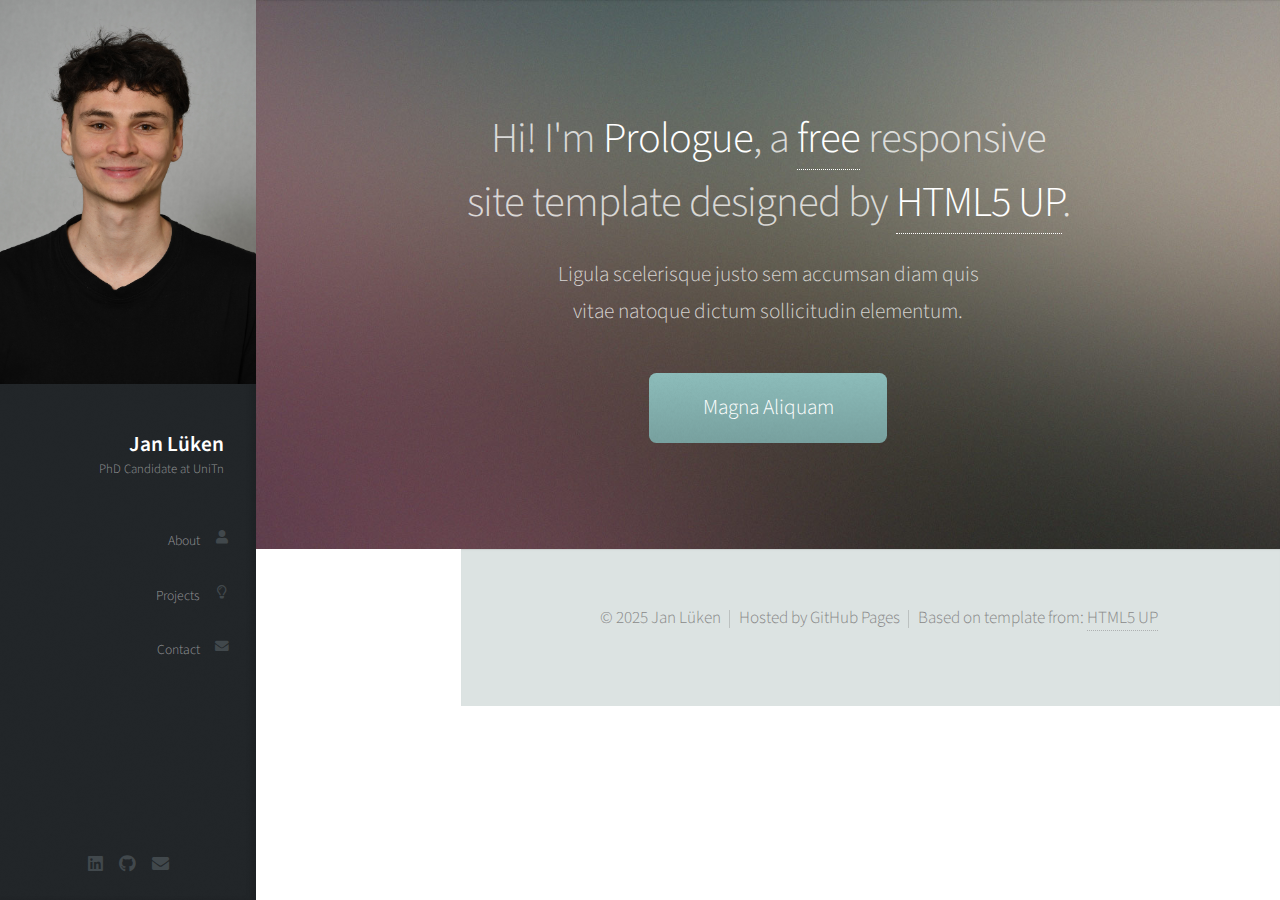
<file: index.html>
<!DOCTYPE HTML>
<!--
	Prologue by HTML5 UP
	html5up.net | @ajlkn
	Free for personal and commercial use under the CCA 3.0 license (html5up.net/license)
-->
<html>
	<head>
		<title>Jan Lüken</title>
		<meta charset="utf-8" />
		<meta name="viewport" content="width=device-width, initial-scale=1, user-scalable=no" />
		<link rel="stylesheet" href="assets/css/main.css" />
	</head>
	<body class="is-preload">

		<!-- Header -->
			<div id="header">

				<div class="top">

					<!-- Picture -->
						<div id="profilepic">
							<span class="image custom"><img src="images/mugshot.jpg" alt="" /></span>
						</div> 

						<div id="logo">			
							<header>
								<h1 id="title">Jan Lüken</h1>
								<p>PhD Candidate at UniTn</p>
							</header>
						</div> 


					<!-- Nav -->
						<nav id="nav">
							<ul>
								<li><a href="./index.html" id="top-link"><span class="icon solid fa-user">About</span></a></li>
								<li><a href="./projects.html" id="top-link"><span class="icon fa-solid fa-lightbulb">Projects</span></a></li>
								<li><a href="#contact" id="contact-link"><span class="icon solid fa-envelope">Contact</span></a></li>
							</ul>
						</nav>

				</div>

				<div class="bottom">

					<!-- Social Icons -->
						<ul class="icons">
							<li><a href="#" class="icon brands fa-linkedin"><span class="label">Linkedin</span></a></li>
							<li><a href="#" class="icon brands fa-github"><span class="label">Github</span></a></li>
							<!-- <li><a href="#" class="icon brands fa-dribbble"><span class="label">Dribbble</span></a></li> -->
							<li><a href="#" class="icon solid fa-envelope"><span class="label">Email</span></a></li>
						</ul>

				</div>

			</div>

		<!-- Main -->
			<div id="main">

				<!-- Intro -->
					<section id="top" class="one dark cover">
						<div class="container">
							<header>
								<h2 class="alt">Hi! I'm <strong>Prologue</strong>, a <a href="http://html5up.net/license">free</a> responsive<br />
								site template designed by <a href="http://html5up.net">HTML5 UP</a>.</h2>
								<p>Ligula scelerisque justo sem accumsan diam quis<br />
								vitae natoque dictum sollicitudin elementum.</p>
							</header>

							<footer>
								<a href="#portfolio" class="button scrolly">Magna Aliquam</a>
							</footer>

						</div>
					</section>

				<!-- Portfolio -->
					<!-- <section id="portfolio" class="two">
						<div class="container">

							<header>
								<h2>Portfolio</h2>
							</header>

							<p>Vitae natoque dictum etiam semper magnis enim feugiat convallis convallis
							egestas rhoncus ridiculus in quis risus amet curabitur tempor orci penatibus.
							Tellus erat mauris ipsum fermentum etiam vivamus eget. Nunc nibh morbi quis
							fusce hendrerit lacus ridiculus.</p>

							<div class="row">
								<div class="col-4 col-12-mobile">
									<article class="item">
										<a href="#" class="image fit"><img src="images/pic02.jpg" alt="" /></a>
										<header>
											<h3>Ipsum Feugiat</h3>
										</header>
									</article>
									<article class="item">
										<a href="#" class="image fit"><img src="images/pic03.jpg" alt="" /></a>
										<header>
											<h3>Rhoncus Semper</h3>
										</header>
									</article>
								</div>
								<div class="col-4 col-12-mobile">
									<article class="item">
										<a href="#" class="image fit"><img src="images/pic04.jpg" alt="" /></a>
										<header>
											<h3>Magna Nullam</h3>
										</header>
									</article>
									<article class="item">
										<a href="#" class="image fit"><img src="images/pic05.jpg" alt="" /></a>
										<header>
											<h3>Natoque Vitae</h3>
										</header>
									</article>
								</div>
								<div class="col-4 col-12-mobile">
									<article class="item">
										<a href="#" class="image fit"><img src="images/pic06.jpg" alt="" /></a>
										<header>
											<h3>Dolor Penatibus</h3>
										</header>
									</article>
									<article class="item">
										<a href="#" class="image fit"><img src="images/pic07.jpg" alt="" /></a>
										<header>
											<h3>Orci Convallis</h3>
										</header>
									</article>
								</div>
							</div>

						</div>
					</section> -->

				<!-- About Me -->
					<!-- <section id="about" class="three">
						<div class="container">

							<header>
								<h2>About Me</h2>
							</header>

							<a href="#" class="image featured"><img src="images/pic08.jpg" alt="" /></a>

							<p>Tincidunt eu elit diam magnis pretium accumsan etiam id urna. Ridiculus
							ultricies curae quis et rhoncus velit. Lobortis elementum aliquet nec vitae
							laoreet eget cubilia quam non etiam odio tincidunt montes. Elementum sem
							parturient nulla quam placerat viverra mauris non cum elit tempus ullamcorper
							dolor. Libero rutrum ut lacinia donec curae mus vel quisque sociis nec
							ornare iaculis.</p>

						</div>
					</section> -->

				<!-- Contact -->
					<!-- <section id="contact" class="four">
						<div class="container">

							<header>
								<h2>Contact</h2>
							</header>

							<p>Elementum sem parturient nulla quam placerat viverra
							mauris non cum elit tempus ullamcorper dolor. Libero rutrum ut lacinia
							donec curae mus. Eleifend id porttitor ac ultricies lobortis sem nunc
							orci ridiculus faucibus a consectetur. Porttitor curae mauris urna mi dolor.</p>

							<form method="post" action="#">
								<div class="row">
									<div class="col-6 col-12-mobile"><input type="text" name="name" placeholder="Name" /></div>
									<div class="col-6 col-12-mobile"><input type="text" name="email" placeholder="Email" /></div>
									<div class="col-12">
										<textarea name="message" placeholder="Message"></textarea>
									</div>
									<div class="col-12">
										<input type="submit" value="Send Message" />
									</div>
								</div>
							</form>

						</div>
					</section>

			</div>  -->

		<!-- Footer -->
			<div id="footer">

				<!-- Copyright -->
					<ul class="copyright">
						<li>&copy; 2025 Jan Lüken</li><li>Hosted by GitHub Pages</li><li>Based on template from: <a href="http://html5up.net">HTML5 UP</a></li>
					</ul>

			</div>

		<!-- Scripts -->
			<script src="assets/js/jquery.min.js"></script>
			<script src="assets/js/jquery.scrolly.min.js"></script>
			<script src="assets/js/jquery.scrollex.min.js"></script>
			<script src="assets/js/browser.min.js"></script>
			<script src="assets/js/breakpoints.min.js"></script>
			<script src="assets/js/util.js"></script>
			<script src="assets/js/main.js"></script>

	</body>
</html>
</file>
<file: assets/css/main.css>
@import url("fontawesome-all.min.css");
@import url("https://fonts.googleapis.com/css?family=Source+Sans+Pro:300,300italic,400,600");

/*
	Prologue by HTML5 UP
	html5up.net | @ajlkn
	Free for personal and commercial use under the CCA 3.0 license (html5up.net/license)
*/

html, body, div, span, applet, object,
iframe, h1, h2, h3, h4, h5, h6, p, blockquote,
pre, a, abbr, acronym, address, big, cite,
code, del, dfn, em, img, ins, kbd, q, s, samp,
small, strike, strong, sub, sup, tt, var, b,
u, i, center, dl, dt, dd, ol, ul, li, fieldset,
form, label, legend, table, caption, tbody,
tfoot, thead, tr, th, td, article, aside,
canvas, details, embed, figure, figcaption,
footer, header, hgroup, menu, nav, output, ruby,
section, summary, time, mark, audio, video {
	margin: 0;
	padding: 0;
	border: 0;
	font-size: 100%;
	font: inherit;
	vertical-align: baseline;}

article, aside, details, figcaption, figure,
footer, header, hgroup, menu, nav, section {
	display: block;}

body {
	line-height: 1;
}

ol, ul {
	list-style: none;
}

blockquote, q {
	quotes: none;
}

	blockquote:before, blockquote:after, q:before, q:after {
		content: '';
		content: none;
	}

table {
	border-collapse: collapse;
	border-spacing: 0;
}

body {
	-webkit-text-size-adjust: none;
}

mark {
	background-color: transparent;
	color: inherit;
}

input::-moz-focus-inner {
	border: 0;
	padding: 0;
}

input, select, textarea {
	-moz-appearance: none;
	-webkit-appearance: none;
	-ms-appearance: none;
	appearance: none;
}

/* Basic */

	html {
		box-sizing: border-box;
	}

	*, *:before, *:after {
		box-sizing: inherit;
	}

	body {
		background: #fff;
		font-family: 'Source Sans Pro', sans-serif;
		font-size: 19pt;
		font-weight: 300;
		line-height: 1.75em;
		color: #888;
	}

		body.is-preload *, body.is-preload *:before, body.is-preload *:after {
			-moz-animation: none !important;
			-webkit-animation: none !important;
			-ms-animation: none !important;
			animation: none !important;
			-moz-transition: none !important;
			-webkit-transition: none !important;
			-ms-transition: none !important;
			transition: none !important;
		}

	input, textarea, select {
		font-family: 'Source Sans Pro', sans-serif;
		font-size: 19pt;
		font-weight: 300;
		line-height: 1.75em;
		color: #888;
	}

	h1, h2, h3, h4, h5, h6 {
		font-weight: 300;
		color: #666;
		line-height: 1.5em;
	}

	h1 a, h2 a, h3 a, h4 a, h5 a, h6 a {
		color: inherit;
		text-decoration: none;
	}

		h1 a strong, h2 a strong, h3 a strong, h4 a strong, h5 a strong, h6 a strong {
			color: #333;
		}

	h2 {
		font-size: 2em;
		letter-spacing: -1px;
	}

		h2.alt {
			color: #888;
		}

			h2.alt strong {
				color: #666;
			}

	h3 {
		font-size: 1.5em;
	}

	header {
		margin: 0 0 2em 0;
	}

		header > p {
			margin: 1em 0 0 0;
		}

	footer {
		margin: 2em 0 0 0;
	}

	strong, b {
		font-weight: 300;
		color: #666;
	}

	em, i {
		font-style: italic;
	}

	a {
		text-decoration: none;
		color: inherit;
		border-bottom: dotted 1px rgba(128, 128, 128, 0.5);
		-moz-transition: color 0.35s ease-in-out, border-bottom-color 0.35s ease-in-out;
		-webkit-transition: color 0.35s ease-in-out, border-bottom-color 0.35s ease-in-out;
		-ms-transition: color 0.35s ease-in-out, border-bottom-color 0.35s ease-in-out;
		transition: color 0.35s ease-in-out, border-bottom-color 0.35s ease-in-out;
		outline: 0;
	}

		a:hover {
			color: #E27689;
			border-bottom-color: rgba(255, 255, 255, 0);
		}

	sub {
		position: relative;
		top: 0.5em;
		font-size: 0.8em;
	}

	sup {
		position: relative;
		top: -0.5em;
		font-size: 0.8em;
	}

	hr {
		border: 0;
		border-top: solid 1px #ddd;
	}

	blockquote {
		border-left: solid 0.5em #ddd;
		padding: 1em 0 1em 2em;
		font-style: italic;
	}

	p, ul, ol, dl, table {
		margin-bottom: 2em;
	}

	br.clear {
		clear: both;
	}

/* Container */

	.container {
		margin: 0 auto;
		max-width: 100%;
		width: 1400px;
	}

		@media screen and (min-width: 961px) and (max-width: 1880px) {

			.container {
				width: 1200px;
			}

		}

		@media screen and (min-width: 961px) and (max-width: 1620px) {

			.container {
				width: 960px;
			}

		}

		@media screen and (min-width: 961px) and (max-width: 1320px) {

			.container {
				width: 100%;
			}

		}

		@media screen and (max-width: 960px) {

			.container {
				width: 100%;
			}

		}

		@media screen and (max-width: 736px) {

			.container {
				width: 100%;
			}

		}

/* Row */

	.row {
		display: flex;
		flex-wrap: wrap;
		box-sizing: border-box;
		align-items: stretch;
	}

		.row > * {
			box-sizing: border-box;
		}

		.row.gtr-uniform > * > :last-child {
			margin-bottom: 0;
		}

		.row.aln-left {
			justify-content: flex-start;
		}

		.row.aln-center {
			justify-content: center;
		}

		.row.aln-right {
			justify-content: flex-end;
		}

		.row.aln-top {
			align-items: flex-start;
		}

		.row.aln-middle {
			align-items: center;
		}

		.row.aln-bottom {
			align-items: flex-end;
		}

		.row > .imp {
			order: -1;
		}

		.row > .col-1 {
			width: 8.33333%;
		}

		.row > .off-1 {
			margin-left: 8.33333%;
		}

		.row > .col-2 {
			width: 16.66667%;
		}

		.row > .off-2 {
			margin-left: 16.66667%;
		}

		.row > .col-3 {
			width: 25%;
		}

		.row > .off-3 {
			margin-left: 25%;
		}

		.row > .col-4 {
			width: 33.33333%;
		}

		.row > .off-4 {
			margin-left: 33.33333%;
		}

		.row > .col-5 {
			width: 41.66667%;
		}

		.row > .off-5 {
			margin-left: 41.66667%;
		}

		.row > .col-6 {
			width: 50%;
		}

		.row > .off-6 {
			margin-left: 50%;
		}

		.row > .col-7 {
			width: 58.33333%;
		}

		.row > .off-7 {
			margin-left: 58.33333%;
		}

		.row > .col-8 {
			width: 66.66667%;
		}

		.row > .off-8 {
			margin-left: 66.66667%;
		}

		.row > .col-9 {
			width: 75%;
		}

		.row > .off-9 {
			margin-left: 75%;
		}

		.row > .col-10 {
			width: 83.33333%;
		}

		.row > .off-10 {
			margin-left: 83.33333%;
		}

		.row > .col-11 {
			width: 91.66667%;
		}

		.row > .off-11 {
			margin-left: 91.66667%;
		}

		.row > .col-12 {
			width: 100%;
		}

		.row > .off-12 {
			margin-left: 100%;
		}

		.row.gtr-0 {
			margin-top: 0px;
			margin-left: 0px;
		}

			.row.gtr-0 > * {
				padding: 0px 0 0 0px;
			}

			.row.gtr-0.gtr-uniform {
				margin-top: 0px;
			}

				.row.gtr-0.gtr-uniform > * {
					padding-top: 0px;
				}

		.row.gtr-25 {
			margin-top: -10px;
			margin-left: -10px;
		}

			.row.gtr-25 > * {
				padding: 10px 0 0 10px;
			}

			.row.gtr-25.gtr-uniform {
				margin-top: -10px;
			}

				.row.gtr-25.gtr-uniform > * {
					padding-top: 10px;
				}

		.row.gtr-50 {
			margin-top: -20px;
			margin-left: -20px;
		}

			.row.gtr-50 > * {
				padding: 20px 0 0 20px;
			}

			.row.gtr-50.gtr-uniform {
				margin-top: -20px;
			}

				.row.gtr-50.gtr-uniform > * {
					padding-top: 20px;
				}

		.row {
			margin-top: -40px;
			margin-left: -40px;
		}

			.row > * {
				padding: 40px 0 0 40px;
			}

			.row.gtr-uniform {
				margin-top: -40px;
			}

				.row.gtr-uniform > * {
					padding-top: 40px;
				}

		.row.gtr-150 {
			margin-top: -60px;
			margin-left: -60px;
		}

			.row.gtr-150 > * {
				padding: 60px 0 0 60px;
			}

			.row.gtr-150.gtr-uniform {
				margin-top: -60px;
			}

				.row.gtr-150.gtr-uniform > * {
					padding-top: 60px;
				}

		.row.gtr-200 {
			margin-top: -80px;
			margin-left: -80px;
		}

			.row.gtr-200 > * {
				padding: 80px 0 0 80px;
			}

			.row.gtr-200.gtr-uniform {
				margin-top: -80px;
			}

				.row.gtr-200.gtr-uniform > * {
					padding-top: 80px;
				}

		@media screen and (min-width: 961px) and (max-width: 1880px) {

			.row {
				display: flex;
				flex-wrap: wrap;
				box-sizing: border-box;
				align-items: stretch;
			}

				.row > * {
					box-sizing: border-box;
				}

				.row.gtr-uniform > * > :last-child {
					margin-bottom: 0;
				}

				.row.aln-left {
					justify-content: flex-start;
				}

				.row.aln-center {
					justify-content: center;
				}

				.row.aln-right {
					justify-content: flex-end;
				}

				.row.aln-top {
					align-items: flex-start;
				}

				.row.aln-middle {
					align-items: center;
				}

				.row.aln-bottom {
					align-items: flex-end;
				}

				.row > .imp-wide {
					order: -1;
				}

				.row > .col-1-wide {
					width: 8.33333%;
				}

				.row > .off-1-wide {
					margin-left: 8.33333%;
				}

				.row > .col-2-wide {
					width: 16.66667%;
				}

				.row > .off-2-wide {
					margin-left: 16.66667%;
				}

				.row > .col-3-wide {
					width: 25%;
				}

				.row > .off-3-wide {
					margin-left: 25%;
				}

				.row > .col-4-wide {
					width: 33.33333%;
				}

				.row > .off-4-wide {
					margin-left: 33.33333%;
				}

				.row > .col-5-wide {
					width: 41.66667%;
				}

				.row > .off-5-wide {
					margin-left: 41.66667%;
				}

				.row > .col-6-wide {
					width: 50%;
				}

				.row > .off-6-wide {
					margin-left: 50%;
				}

				.row > .col-7-wide {
					width: 58.33333%;
				}

				.row > .off-7-wide {
					margin-left: 58.33333%;
				}

				.row > .col-8-wide {
					width: 66.66667%;
				}

				.row > .off-8-wide {
					margin-left: 66.66667%;
				}

				.row > .col-9-wide {
					width: 75%;
				}

				.row > .off-9-wide {
					margin-left: 75%;
				}

				.row > .col-10-wide {
					width: 83.33333%;
				}

				.row > .off-10-wide {
					margin-left: 83.33333%;
				}

				.row > .col-11-wide {
					width: 91.66667%;
				}

				.row > .off-11-wide {
					margin-left: 91.66667%;
				}

				.row > .col-12-wide {
					width: 100%;
				}

				.row > .off-12-wide {
					margin-left: 100%;
				}

				.row.gtr-0 {
					margin-top: 0px;
					margin-left: 0px;
				}

					.row.gtr-0 > * {
						padding: 0px 0 0 0px;
					}

					.row.gtr-0.gtr-uniform {
						margin-top: 0px;
					}

						.row.gtr-0.gtr-uniform > * {
							padding-top: 0px;
						}

				.row.gtr-25 {
					margin-top: -10px;
					margin-left: -10px;
				}

					.row.gtr-25 > * {
						padding: 10px 0 0 10px;
					}

					.row.gtr-25.gtr-uniform {
						margin-top: -10px;
					}

						.row.gtr-25.gtr-uniform > * {
							padding-top: 10px;
						}

				.row.gtr-50 {
					margin-top: -20px;
					margin-left: -20px;
				}

					.row.gtr-50 > * {
						padding: 20px 0 0 20px;
					}

					.row.gtr-50.gtr-uniform {
						margin-top: -20px;
					}

						.row.gtr-50.gtr-uniform > * {
							padding-top: 20px;
						}

				.row {
					margin-top: -40px;
					margin-left: -40px;
				}

					.row > * {
						padding: 40px 0 0 40px;
					}

					.row.gtr-uniform {
						margin-top: -40px;
					}

						.row.gtr-uniform > * {
							padding-top: 40px;
						}

				.row.gtr-150 {
					margin-top: -60px;
					margin-left: -60px;
				}

					.row.gtr-150 > * {
						padding: 60px 0 0 60px;
					}

					.row.gtr-150.gtr-uniform {
						margin-top: -60px;
					}

						.row.gtr-150.gtr-uniform > * {
							padding-top: 60px;
						}

				.row.gtr-200 {
					margin-top: -80px;
					margin-left: -80px;
				}

					.row.gtr-200 > * {
						padding: 80px 0 0 80px;
					}

					.row.gtr-200.gtr-uniform {
						margin-top: -80px;
					}

						.row.gtr-200.gtr-uniform > * {
							padding-top: 80px;
						}

		}

		@media screen and (min-width: 961px) and (max-width: 1620px) {

			.row {
				display: flex;
				flex-wrap: wrap;
				box-sizing: border-box;
				align-items: stretch;
			}

				.row > * {
					box-sizing: border-box;
				}

				.row.gtr-uniform > * > :last-child {
					margin-bottom: 0;
				}

				.row.aln-left {
					justify-content: flex-start;
				}

				.row.aln-center {
					justify-content: center;
				}

				.row.aln-right {
					justify-content: flex-end;
				}

				.row.aln-top {
					align-items: flex-start;
				}

				.row.aln-middle {
					align-items: center;
				}

				.row.aln-bottom {
					align-items: flex-end;
				}

				.row > .imp-normal {
					order: -1;
				}

				.row > .col-1-normal {
					width: 8.33333%;
				}

				.row > .off-1-normal {
					margin-left: 8.33333%;
				}

				.row > .col-2-normal {
					width: 16.66667%;
				}

				.row > .off-2-normal {
					margin-left: 16.66667%;
				}

				.row > .col-3-normal {
					width: 25%;
				}

				.row > .off-3-normal {
					margin-left: 25%;
				}

				.row > .col-4-normal {
					width: 33.33333%;
				}

				.row > .off-4-normal {
					margin-left: 33.33333%;
				}

				.row > .col-5-normal {
					width: 41.66667%;
				}

				.row > .off-5-normal {
					margin-left: 41.66667%;
				}

				.row > .col-6-normal {
					width: 50%;
				}

				.row > .off-6-normal {
					margin-left: 50%;
				}

				.row > .col-7-normal {
					width: 58.33333%;
				}

				.row > .off-7-normal {
					margin-left: 58.33333%;
				}

				.row > .col-8-normal {
					width: 66.66667%;
				}

				.row > .off-8-normal {
					margin-left: 66.66667%;
				}

				.row > .col-9-normal {
					width: 75%;
				}

				.row > .off-9-normal {
					margin-left: 75%;
				}

				.row > .col-10-normal {
					width: 83.33333%;
				}

				.row > .off-10-normal {
					margin-left: 83.33333%;
				}

				.row > .col-11-normal {
					width: 91.66667%;
				}

				.row > .off-11-normal {
					margin-left: 91.66667%;
				}

				.row > .col-12-normal {
					width: 100%;
				}

				.row > .off-12-normal {
					margin-left: 100%;
				}

				.row.gtr-0 {
					margin-top: 0px;
					margin-left: 0px;
				}

					.row.gtr-0 > * {
						padding: 0px 0 0 0px;
					}

					.row.gtr-0.gtr-uniform {
						margin-top: 0px;
					}

						.row.gtr-0.gtr-uniform > * {
							padding-top: 0px;
						}

				.row.gtr-25 {
					margin-top: -10px;
					margin-left: -10px;
				}

					.row.gtr-25 > * {
						padding: 10px 0 0 10px;
					}

					.row.gtr-25.gtr-uniform {
						margin-top: -10px;
					}

						.row.gtr-25.gtr-uniform > * {
							padding-top: 10px;
						}

				.row.gtr-50 {
					margin-top: -20px;
					margin-left: -20px;
				}

					.row.gtr-50 > * {
						padding: 20px 0 0 20px;
					}

					.row.gtr-50.gtr-uniform {
						margin-top: -20px;
					}

						.row.gtr-50.gtr-uniform > * {
							padding-top: 20px;
						}

				.row {
					margin-top: -40px;
					margin-left: -40px;
				}

					.row > * {
						padding: 40px 0 0 40px;
					}

					.row.gtr-uniform {
						margin-top: -40px;
					}

						.row.gtr-uniform > * {
							padding-top: 40px;
						}

				.row.gtr-150 {
					margin-top: -60px;
					margin-left: -60px;
				}

					.row.gtr-150 > * {
						padding: 60px 0 0 60px;
					}

					.row.gtr-150.gtr-uniform {
						margin-top: -60px;
					}

						.row.gtr-150.gtr-uniform > * {
							padding-top: 60px;
						}

				.row.gtr-200 {
					margin-top: -80px;
					margin-left: -80px;
				}

					.row.gtr-200 > * {
						padding: 80px 0 0 80px;
					}

					.row.gtr-200.gtr-uniform {
						margin-top: -80px;
					}

						.row.gtr-200.gtr-uniform > * {
							padding-top: 80px;
						}

		}

		@media screen and (min-width: 961px) and (max-width: 1320px) {

			.row {
				display: flex;
				flex-wrap: wrap;
				box-sizing: border-box;
				align-items: stretch;
			}

				.row > * {
					box-sizing: border-box;
				}

				.row.gtr-uniform > * > :last-child {
					margin-bottom: 0;
				}

				.row.aln-left {
					justify-content: flex-start;
				}

				.row.aln-center {
					justify-content: center;
				}

				.row.aln-right {
					justify-content: flex-end;
				}

				.row.aln-top {
					align-items: flex-start;
				}

				.row.aln-middle {
					align-items: center;
				}

				.row.aln-bottom {
					align-items: flex-end;
				}

				.row > .imp-narrow {
					order: -1;
				}

				.row > .col-1-narrow {
					width: 8.33333%;
				}

				.row > .off-1-narrow {
					margin-left: 8.33333%;
				}

				.row > .col-2-narrow {
					width: 16.66667%;
				}

				.row > .off-2-narrow {
					margin-left: 16.66667%;
				}

				.row > .col-3-narrow {
					width: 25%;
				}

				.row > .off-3-narrow {
					margin-left: 25%;
				}

				.row > .col-4-narrow {
					width: 33.33333%;
				}

				.row > .off-4-narrow {
					margin-left: 33.33333%;
				}

				.row > .col-5-narrow {
					width: 41.66667%;
				}

				.row > .off-5-narrow {
					margin-left: 41.66667%;
				}

				.row > .col-6-narrow {
					width: 50%;
				}

				.row > .off-6-narrow {
					margin-left: 50%;
				}

				.row > .col-7-narrow {
					width: 58.33333%;
				}

				.row > .off-7-narrow {
					margin-left: 58.33333%;
				}

				.row > .col-8-narrow {
					width: 66.66667%;
				}

				.row > .off-8-narrow {
					margin-left: 66.66667%;
				}

				.row > .col-9-narrow {
					width: 75%;
				}

				.row > .off-9-narrow {
					margin-left: 75%;
				}

				.row > .col-10-narrow {
					width: 83.33333%;
				}

				.row > .off-10-narrow {
					margin-left: 83.33333%;
				}

				.row > .col-11-narrow {
					width: 91.66667%;
				}

				.row > .off-11-narrow {
					margin-left: 91.66667%;
				}

				.row > .col-12-narrow {
					width: 100%;
				}

				.row > .off-12-narrow {
					margin-left: 100%;
				}

				.row.gtr-0 {
					margin-top: 0px;
					margin-left: 0px;
				}

					.row.gtr-0 > * {
						padding: 0px 0 0 0px;
					}

					.row.gtr-0.gtr-uniform {
						margin-top: 0px;
					}

						.row.gtr-0.gtr-uniform > * {
							padding-top: 0px;
						}

				.row.gtr-25 {
					margin-top: -5px;
					margin-left: -5px;
				}

					.row.gtr-25 > * {
						padding: 5px 0 0 5px;
					}

					.row.gtr-25.gtr-uniform {
						margin-top: -5px;
					}

						.row.gtr-25.gtr-uniform > * {
							padding-top: 5px;
						}

				.row.gtr-50 {
					margin-top: -10px;
					margin-left: -10px;
				}

					.row.gtr-50 > * {
						padding: 10px 0 0 10px;
					}

					.row.gtr-50.gtr-uniform {
						margin-top: -10px;
					}

						.row.gtr-50.gtr-uniform > * {
							padding-top: 10px;
						}

				.row {
					margin-top: -20px;
					margin-left: -20px;
				}

					.row > * {
						padding: 20px 0 0 20px;
					}

					.row.gtr-uniform {
						margin-top: -20px;
					}

						.row.gtr-uniform > * {
							padding-top: 20px;
						}

				.row.gtr-150 {
					margin-top: -30px;
					margin-left: -30px;
				}

					.row.gtr-150 > * {
						padding: 30px 0 0 30px;
					}

					.row.gtr-150.gtr-uniform {
						margin-top: -30px;
					}

						.row.gtr-150.gtr-uniform > * {
							padding-top: 30px;
						}

				.row.gtr-200 {
					margin-top: -40px;
					margin-left: -40px;
				}

					.row.gtr-200 > * {
						padding: 40px 0 0 40px;
					}

					.row.gtr-200.gtr-uniform {
						margin-top: -40px;
					}

						.row.gtr-200.gtr-uniform > * {
							padding-top: 40px;
						}

		}

		@media screen and (max-width: 960px) {

			.row {
				display: flex;
				flex-wrap: wrap;
				box-sizing: border-box;
				align-items: stretch;
			}

				.row > * {
					box-sizing: border-box;
				}

				.row.gtr-uniform > * > :last-child {
					margin-bottom: 0;
				}

				.row.aln-left {
					justify-content: flex-start;
				}

				.row.aln-center {
					justify-content: center;
				}

				.row.aln-right {
					justify-content: flex-end;
				}

				.row.aln-top {
					align-items: flex-start;
				}

				.row.aln-middle {
					align-items: center;
				}

				.row.aln-bottom {
					align-items: flex-end;
				}

				.row > .imp-narrower {
					order: -1;
				}

				.row > .col-1-narrower {
					width: 8.33333%;
				}

				.row > .off-1-narrower {
					margin-left: 8.33333%;
				}

				.row > .col-2-narrower {
					width: 16.66667%;
				}

				.row > .off-2-narrower {
					margin-left: 16.66667%;
				}

				.row > .col-3-narrower {
					width: 25%;
				}

				.row > .off-3-narrower {
					margin-left: 25%;
				}

				.row > .col-4-narrower {
					width: 33.33333%;
				}

				.row > .off-4-narrower {
					margin-left: 33.33333%;
				}

				.row > .col-5-narrower {
					width: 41.66667%;
				}

				.row > .off-5-narrower {
					margin-left: 41.66667%;
				}

				.row > .col-6-narrower {
					width: 50%;
				}

				.row > .off-6-narrower {
					margin-left: 50%;
				}

				.row > .col-7-narrower {
					width: 58.33333%;
				}

				.row > .off-7-narrower {
					margin-left: 58.33333%;
				}

				.row > .col-8-narrower {
					width: 66.66667%;
				}

				.row > .off-8-narrower {
					margin-left: 66.66667%;
				}

				.row > .col-9-narrower {
					width: 75%;
				}

				.row > .off-9-narrower {
					margin-left: 75%;
				}

				.row > .col-10-narrower {
					width: 83.33333%;
				}

				.row > .off-10-narrower {
					margin-left: 83.33333%;
				}

				.row > .col-11-narrower {
					width: 91.66667%;
				}

				.row > .off-11-narrower {
					margin-left: 91.66667%;
				}

				.row > .col-12-narrower {
					width: 100%;
				}

				.row > .off-12-narrower {
					margin-left: 100%;
				}

				.row.gtr-0 {
					margin-top: 0px;
					margin-left: 0px;
				}

					.row.gtr-0 > * {
						padding: 0px 0 0 0px;
					}

					.row.gtr-0.gtr-uniform {
						margin-top: 0px;
					}

						.row.gtr-0.gtr-uniform > * {
							padding-top: 0px;
						}

				.row.gtr-25 {
					margin-top: -5px;
					margin-left: -5px;
				}

					.row.gtr-25 > * {
						padding: 5px 0 0 5px;
					}

					.row.gtr-25.gtr-uniform {
						margin-top: -5px;
					}

						.row.gtr-25.gtr-uniform > * {
							padding-top: 5px;
						}

				.row.gtr-50 {
					margin-top: -10px;
					margin-left: -10px;
				}

					.row.gtr-50 > * {
						padding: 10px 0 0 10px;
					}

					.row.gtr-50.gtr-uniform {
						margin-top: -10px;
					}

						.row.gtr-50.gtr-uniform > * {
							padding-top: 10px;
						}

				.row {
					margin-top: -20px;
					margin-left: -20px;
				}

					.row > * {
						padding: 20px 0 0 20px;
					}

					.row.gtr-uniform {
						margin-top: -20px;
					}

						.row.gtr-uniform > * {
							padding-top: 20px;
						}

				.row.gtr-150 {
					margin-top: -30px;
					margin-left: -30px;
				}

					.row.gtr-150 > * {
						padding: 30px 0 0 30px;
					}

					.row.gtr-150.gtr-uniform {
						margin-top: -30px;
					}

						.row.gtr-150.gtr-uniform > * {
							padding-top: 30px;
						}

				.row.gtr-200 {
					margin-top: -40px;
					margin-left: -40px;
				}

					.row.gtr-200 > * {
						padding: 40px 0 0 40px;
					}

					.row.gtr-200.gtr-uniform {
						margin-top: -40px;
					}

						.row.gtr-200.gtr-uniform > * {
							padding-top: 40px;
						}

		}

		@media screen and (max-width: 736px) {

			.row {
				display: flex;
				flex-wrap: wrap;
				box-sizing: border-box;
				align-items: stretch;
			}

				.row > * {
					box-sizing: border-box;
				}

				.row.gtr-uniform > * > :last-child {
					margin-bottom: 0;
				}

				.row.aln-left {
					justify-content: flex-start;
				}

				.row.aln-center {
					justify-content: center;
				}

				.row.aln-right {
					justify-content: flex-end;
				}

				.row.aln-top {
					align-items: flex-start;
				}

				.row.aln-middle {
					align-items: center;
				}

				.row.aln-bottom {
					align-items: flex-end;
				}

				.row > .imp-mobile {
					order: -1;
				}

				.row > .col-1-mobile {
					width: 8.33333%;
				}

				.row > .off-1-mobile {
					margin-left: 8.33333%;
				}

				.row > .col-2-mobile {
					width: 16.66667%;
				}

				.row > .off-2-mobile {
					margin-left: 16.66667%;
				}

				.row > .col-3-mobile {
					width: 25%;
				}

				.row > .off-3-mobile {
					margin-left: 25%;
				}

				.row > .col-4-mobile {
					width: 33.33333%;
				}

				.row > .off-4-mobile {
					margin-left: 33.33333%;
				}

				.row > .col-5-mobile {
					width: 41.66667%;
				}

				.row > .off-5-mobile {
					margin-left: 41.66667%;
				}

				.row > .col-6-mobile {
					width: 50%;
				}

				.row > .off-6-mobile {
					margin-left: 50%;
				}

				.row > .col-7-mobile {
					width: 58.33333%;
				}

				.row > .off-7-mobile {
					margin-left: 58.33333%;
				}

				.row > .col-8-mobile {
					width: 66.66667%;
				}

				.row > .off-8-mobile {
					margin-left: 66.66667%;
				}

				.row > .col-9-mobile {
					width: 75%;
				}

				.row > .off-9-mobile {
					margin-left: 75%;
				}

				.row > .col-10-mobile {
					width: 83.33333%;
				}

				.row > .off-10-mobile {
					margin-left: 83.33333%;
				}

				.row > .col-11-mobile {
					width: 91.66667%;
				}

				.row > .off-11-mobile {
					margin-left: 91.66667%;
				}

				.row > .col-12-mobile {
					width: 100%;
				}

				.row > .off-12-mobile {
					margin-left: 100%;
				}

				.row.gtr-0 {
					margin-top: 0px;
					margin-left: 0px;
				}

					.row.gtr-0 > * {
						padding: 0px 0 0 0px;
					}

					.row.gtr-0.gtr-uniform {
						margin-top: 0px;
					}

						.row.gtr-0.gtr-uniform > * {
							padding-top: 0px;
						}

				.row.gtr-25 {
					margin-top: -5px;
					margin-left: -5px;
				}

					.row.gtr-25 > * {
						padding: 5px 0 0 5px;
					}

					.row.gtr-25.gtr-uniform {
						margin-top: -5px;
					}

						.row.gtr-25.gtr-uniform > * {
							padding-top: 5px;
						}

				.row.gtr-50 {
					margin-top: -10px;
					margin-left: -10px;
				}

					.row.gtr-50 > * {
						padding: 10px 0 0 10px;
					}

					.row.gtr-50.gtr-uniform {
						margin-top: -10px;
					}

						.row.gtr-50.gtr-uniform > * {
							padding-top: 10px;
						}

				.row {
					margin-top: -20px;
					margin-left: -20px;
				}

					.row > * {
						padding: 20px 0 0 20px;
					}

					.row.gtr-uniform {
						margin-top: -20px;
					}

						.row.gtr-uniform > * {
							padding-top: 20px;
						}

				.row.gtr-150 {
					margin-top: -30px;
					margin-left: -30px;
				}

					.row.gtr-150 > * {
						padding: 30px 0 0 30px;
					}

					.row.gtr-150.gtr-uniform {
						margin-top: -30px;
					}

						.row.gtr-150.gtr-uniform > * {
							padding-top: 30px;
						}

				.row.gtr-200 {
					margin-top: -40px;
					margin-left: -40px;
				}

					.row.gtr-200 > * {
						padding: 40px 0 0 40px;
					}

					.row.gtr-200.gtr-uniform {
						margin-top: -40px;
					}

						.row.gtr-200.gtr-uniform > * {
							padding-top: 40px;
						}

		}

/* Sections/Article */

	section, article {
		margin-bottom: 3em;
	}

		section > :last-child,
		section > .container, section:last-child, article > :last-child,
		article > .container, article:last-child {
			margin-bottom: 0;
		}

		.row > section, .row > article {
			margin-bottom: 0;
		}

/* Image */

	.image {
		display: inline-block;
		border: 0;
	}

		.image img {
			display: block;
			width: 100%;
		}

		.image.avatar48 {
			width: 48px;
			height: 48px;
			background: #f00;
		}

			.image.avatar48 img {
				width: 48px;
				height: 48px;
			}

		.image.fit {
			display: block;
			width: 100%;
		}

		.image.featured {
			display: block;
			width: 100%;
			margin: 0 0 2em 0;
		}

		.image.left {
			float: left;
			margin: 0 2em 2em 0;
		}

		.image.centered {
			display: block;
			margin: 0 0 2em 0;
		}

			.image.centered img {
				margin: 0 auto;
				width: auto;
			}

/* List */

	ul {
		list-style: disc;
		padding-left: 1em;
	}

		ul li {
			padding-left: 0.5em;
		}

	ol {
		list-style: decimal;
		padding-left: 1.25em;
	}

		ol li {
			padding-left: 0.25em;
		}

/* Icons */

	ul.icons {
		cursor: default;
		list-style: none;
		padding-left: 0;
	}

		ul.icons li {
			display: inline-block;
			padding-left: 0;
		}

		ul.icons a {
			display: inline-block;
			width: 2em;
			height: 2em;
			line-height: 2em;
			text-align: center;
			border: 0;
		}

/* Form */

	form label {
		display: block;
		text-align: left;
		margin-bottom: 0.5em;
	}

	form input[type="text"],
	form input[type="email"],
	form input[type="password"],
	form select,
	form textarea {
		position: relative;
		-webkit-appearance: none;
		display: block;
		border: 0;
		outline: 0;
		background: #fff;
		background: rgba(255, 255, 255, 0.75);
		width: 100%;
		border-radius: 0.35em;
		padding: 0.75em 1em 0.75em 1em;
		box-shadow: inset 0 0.1em 0.1em 0 rgba(0, 0, 0, 0.05);
		border: solid 1px rgba(0, 0, 0, 0.15);
		-moz-transition: all 0.35s ease-in-out;
		-webkit-transition: all 0.35s ease-in-out;
		-ms-transition: all 0.35s ease-in-out;
		transition: all 0.35s ease-in-out;
	}

		form input[type="text"]:focus,
		form input[type="email"]:focus,
		form input[type="password"]:focus,
		form select:focus,
		form textarea:focus {
			box-shadow: 0 0 2px 1px #8ebebc;
			background: #fff;
		}

	form input[type="text"],
	form input[type="email"],
	form input[type="password"],
	form select {
		line-height: 1.25em;
	}

	form textarea {
		min-height: 14em;
	}

	form ::-webkit-input-placeholder {
		color: #555 !important;
	}

	form :-moz-placeholder {
		color: #555 !important;
	}

	form ::-moz-placeholder {
		color: #555 !important;
	}

	form :-ms-input-placeholder {
		color: #555 !important;
	}

	form ::-moz-focus-inner {
		border: 0;
	}

/* Table */

	table {
		width: 100%;
		text-align: left;
	}

		table tbody tr:nth-child(2n+2) {
			background: #f4f4f4;
		}

		table td {
			padding: 0.5em 1em 0.5em 1em;
		}

		table th {
			text-align: left;
			padding: 0.5em 1em 0.5em 1em;
			color: #fff;
			background: #222729 url("images/overlay.png");
		}

		table thead {
			background: #444;
			color: #fff;
		}

		table tfoot {
			background: #eee;
		}

/* Button */

	input[type="button"],
	input[type="submit"],
	input[type="reset"],
	button,
	.button {
		position: relative;
		display: inline-block;
		border-radius: 0.35em;
		color: #fff !important;
		text-decoration: none;
		padding: 0.75em 2.5em 0.75em 2.5em;
		background-color: #8ebebc;
		border: 0;
		cursor: pointer;
		background-image: -moz-linear-gradient(top, rgba(0, 0, 0, 0), rgba(0, 0, 0, 0.15)), url("images/overlay.png");
		background-image: -webkit-linear-gradient(top, rgba(0, 0, 0, 0), rgba(0, 0, 0, 0.15)), url("images/overlay.png");
		background-image: -ms-linear-gradient(top, rgba(0, 0, 0, 0), rgba(0, 0, 0, 0.15)), url("images/overlay.png");
		background-image: linear-gradient(top, rgba(0, 0, 0, 0), rgba(0, 0, 0, 0.15)), url("images/overlay.png");
		-moz-transition: background-color 0.35s ease-in-out;
		-webkit-transition: background-color 0.35s ease-in-out;
		-ms-transition: background-color 0.35s ease-in-out;
		transition: background-color 0.35s ease-in-out;
	}

		input[type="button"]:hover,
		input[type="submit"]:hover,
		input[type="reset"]:hover,
		button:hover,
		.button:hover {
			background-color: #9ececc;
		}

		input[type="button"]:active,
		input[type="submit"]:active,
		input[type="reset"]:active,
		button:active,
		.button:active {
			background-color: #7eaeac;
		}

/* Item */

	.item {
		box-shadow: 0 0.05em 0.15em 0 rgba(0, 0, 0, 0.05);
		margin-bottom: 40px;
	}

		.item header {
			background: #fff;
			margin: 0;
			padding: 1em 0 1em 0;
			font-size: 0.8em;
		}

			.item header h3 {
				font-size: 1em;
			}

/* Icons */

	.icon {
		text-decoration: none;
		text-decoration: none;
	}

		.icon:before {
			-moz-osx-font-smoothing: grayscale;
			-webkit-font-smoothing: antialiased;
			display: inline-block;
			font-style: normal;
			font-variant: normal;
			text-rendering: auto;
			line-height: 1;
			text-transform: none !important;
			font-family: 'Font Awesome 5 Free';
			font-weight: 400;
		}

		.icon:before {
			line-height: inherit;
		}

		.icon > .label {
			display: none;
		}

		.icon.solid:before {
			font-weight: 900;
		}

		.icon.brands:before {
			font-family: 'Font Awesome 5 Brands';
		}

/* Header */

	#header {
		display: -moz-flex;
		display: -webkit-flex;
		display: -ms-flex;
		display: flex;
		-moz-flex-direction: column;
		-webkit-flex-direction: column;
		-ms-flex-direction: column;
		flex-direction: column;
		-moz-justify-content: space-between;
		-webkit-justify-content: space-between;
		-ms-justify-content: space-between;
		justify-content: space-between;
		background: #222629 url("images/overlay.png");
		box-shadow: inset -0.25em 0 0.25em 0 rgba(0, 0, 0, 0.1);
		color: #fff;
		height: 100%;
		left: 0;
		overflow-y: auto;
		position: fixed;
		text-align: right;
		top: 0;
		width: 375px;
	}

		#header .top {
			-moz-flex-grow: 1;
			-webkit-flex-grow: 1;
			-ms-flex-grow: 1;
			flex-grow: 1;
		}

		#header .bottom {
			-moz-flex-shrink: 0;
			-webkit-flex-shrink: 0;
			-ms-flex-shrink: 0;
			flex-shrink: 0;
			padding: 1.5em 0 0.75em 0;
		}

			#header .bottom > :last-child {
				margin-bottom: 0;
			}

		#header .icons {
			font-size: 0.8em;
			text-align: center;
		}

			#header .icons a {
				color: #41484c;
				-moz-transition: color 0.35s ease-in-out;
				-webkit-transition: color 0.35s ease-in-out;
				-ms-transition: color 0.35s ease-in-out;
				transition: color 0.35s ease-in-out;
			}

				#header .icons a:hover {
					color: #fff;
				}

	#logo {
		position: relative;
		margin: 1.75em 1.5em 1.5em 1.5em;
		min-height: 48px;
		cursor: default;
	}

		#logo h1 {
			position: relative;
			color: #fff;
			font-weight: 600;
			font-size: 1em;
			line-height: 1em;
		}

		#logo p {
			position: relative;
			display: block;
			font-size: 0.6em;
			color: rgba(255, 255, 255, 0.5);
			line-height: 1.25em;
			margin: 0.5em 0 0 0;
		}

		#logo .image {
			position: absolute;
			left: 0;
			top: 0;
		}

	#nav ul {
		list-style: none;
		padding-left: 0;
		margin-bottom: 0;
	}

		#nav ul li {
			padding-left: 0;
		}

			#nav ul li a {
				display: block;
				padding: 0.5em 1.5em 0.5em 1.5em;
				color: rgba(255, 255, 255, 0.5);
				text-decoration: none;
				outline: 0;
				border: 0;
				-moz-transition: none;
				-webkit-transition: none;
				-ms-transition: none;
				transition: none;
			}

				#nav ul li a span {
					position: relative;
					display: block;
					font-size: 0.8em;
				}

					#nav ul li a span:before {
						position: absolute;
						left: 0;
						color: #41484c;
						text-align: center;
						width: 1.25em;
						line-height: 1.75em;
					}

				#nav ul li a.active {
					background: rgba(0, 0, 0, 0.15);
					box-shadow: inset 0 0 0.25em 0 rgba(0, 0, 0, 0.125);
					color: #fff;
				}

					#nav ul li a.active span:before {
						color: #e27689;
					}

/* Footer */

	#footer {
		margin-left: 375px;
		text-align: center;
		background-color: #dce3e2;
		padding: 3em 0 4em 0;
		box-shadow: inset 0 1px 0 0 rgba(0, 0, 0, 0.05), inset 0 0.1em 0.1em 0 rgba(0, 0, 0, 0.025);
		font-size: 0.8em;
	}

		#footer .copyright {
			cursor: default;
			margin: 0;
		}

			#footer .copyright li {
				display: inline-block;
				line-height: 1em;
				border-left: solid 1px rgba(128, 128, 128, 0.35);
				padding: 0 0 0 0.5em;
				margin: 0 0 0 0.5em;
			}

				#footer .copyright li:first-child {
					border-left: 0;
					padding-left: 0;
					margin-left: 0;
				}

/* Main */

	#main {
		margin-left: 375px;
	}

		#main > section {
			margin: 0;
			overflow: hidden;
			padding: 4em 0;
			box-shadow: inset 0 1px 0 0 rgba(0, 0, 0, 0.05), inset 0 0.1em 0.1em 0 rgba(0, 0, 0, 0.025);
			text-align: center;
			background-image: url("images/overlay.png");
		}

			#main > section.dark {
				color: #ddd;
				color: rgba(255, 255, 255, 0.75);
			}

				#main > section.dark h2, #main > section.dark h3, #main > section.dark h4, #main > section.dark h5, #main > section.dark h6 {
					color: inherit;
				}

				#main > section.dark strong {
					color: #fff;
					border-color: inherit;
				}

				#main > section.dark a {
					color: #fff;
					border-color: inherit;
				}

					#main > section.dark a:hover {
						border-bottom-color: rgba(255, 255, 255, 0);
					}

			#main > section.cover {
				padding: 10em 0;
				background-size: cover;
				background-position: center center;
			}

			#main > section.one {
				background-color: #81918E;
				background-image: url("../../images/banner.jpg");
			}

			#main > section.two {
				background-color: #f5fafa;
			}

			#main > section.three {
				background-color: #ecf1f1;
			}

			#main > section.four {
				background-color: #e8edec;
			}

/* Wide */

	@media screen and (min-width: 961px) and (max-width: 1880px) {

		/* Basic */

			body, input, textarea, select {
				font-size: 17pt;
			}

		/* Header */

			#header {
				width: 300px;
			}

		/* Footer */

			#footer {
				margin-left: 300px;
			}

		/* Main */

			#main {
				margin-left: 300px;
			}

	}

/* Normal */

	@media screen and (min-width: 961px) and (max-width: 1620px) {

		/* Main */

			#main > section {
				padding: 3em 0;
			}

			#main section.cover {
				padding: 5em 0;
			}

	}

/* Narrow */

	@media screen and (min-width: 961px) and (max-width: 1320px) {

		/* Basic */

			body, input, textarea, select {
				font-size: 16pt;
			}

			.container {
				padding: 0 2em 0 2em;
			}

		/* Icons */

			ul.icons li a {
				width: 1.75em;
			}

		/* Item */

			.item {
				margin-bottom: 20px;
			}

		/* Header */

			#header {
				width: 20%;
			}

			#logo .image {
				position: relative;
				margin: 0 0 0.5em 0;
			}

			#nav ul li a {
				font-size: 0.8em;
				padding-top: 0.5em;
				padding-bottom: 0.5em;
			}

				#nav ul li a span {
					padding-right: 2.25em;
				}

					#nav ul li a span:before {
						left: 100%;
						margin-left: -1.25em;
						line-height: 2.25em;
					}

		/* Footer */

			#footer {
				margin-left: 20%;
			}

		/* Main */

			#main {
				margin-left: 20%;
			}

	}

/* Narrower */

	#headerToggle {
		display: none;
	}

	@media screen and (max-width: 960px) {

		/* Basic */

			html, body {
				overflow-x: hidden;
			}

			body, input, textarea, select {
				font-size: 16pt;
			}

			header br {
				display: none;
			}

			.container {
				padding: 0 2em 0 2em;
			}

		/* Item */

			.item {
				margin-bottom: 15px;
			}

		/* Icons */

			ul.icons a {
				width: 1.75em;
				font-size: 1.25em;
			}

		/* Header */

			#header {
				-moz-backface-visibility: hidden;
				-webkit-backface-visibility: hidden;
				-ms-backface-visibility: hidden;
				backface-visibility: hidden;
				-moz-transform: translateX(-275px);
				-webkit-transform: translateX(-275px);
				-ms-transform: translateX(-275px);
				transform: translateX(-275px);
				-moz-transition: -moz-transform 0.5s ease;
				-webkit-transition: -webkit-transform 0.5s ease;
				-ms-transition: -ms-transform 0.5s ease;
				transition: transform 0.5s ease;
				-webkit-overflow-scrolling: touch;
				display: block;
				height: 100%;
				left: 0;
				overflow-y: auto;
				position: fixed;
				top: 0;
				width: 275px;
				z-index: 10002;
				width: 275px;
				background: #222729 url("images/overlay.png");
				box-shadow: inset -0.25em 0 0.25em 0 rgba(0, 0, 0, 0.125);
			}

				#header .top {
					position: relative;
				}

				#header .bottom {
					border-top: solid 1px rgba(255, 255, 255, 0.05);
					box-shadow: 0 -1px 0 0 rgba(0, 0, 0, 0.15);
					padding-top: 2em;
					margin-top: 2em;
					position: relative;
				}

			#logo {
				margin: 1.5em 1.25em 1.25em 1.25em;
			}

			#nav ul li a {
				padding: 0.5em 1.25em 0.5em 1.25em;
			}

			#headerToggle {
				-moz-backface-visibility: hidden;
				-webkit-backface-visibility: hidden;
				-ms-backface-visibility: hidden;
				backface-visibility: hidden;
				-moz-transition: -moz-transform 0.5s ease;
				-webkit-transition: -webkit-transform 0.5s ease;
				-ms-transition: -ms-transform 0.5s ease;
				transition: transform 0.5s ease;
				display: block;
				height: 2.25em;
				left: 0;
				position: fixed;
				top: 0;
				width: 3.25em;
				z-index: 10001;
			}

				#headerToggle .toggle {
					text-decoration: none;
					position: absolute;
					left: 0;
					top: 0;
					width: 100%;
					height: 100%;
					outline: 0;
					border: 0;
				}

					#headerToggle .toggle:before {
						-moz-osx-font-smoothing: grayscale;
						-webkit-font-smoothing: antialiased;
						display: inline-block;
						font-style: normal;
						font-variant: normal;
						text-rendering: auto;
						line-height: 1;
						text-transform: none !important;
						font-family: 'Font Awesome 5 Free';
						font-weight: 900;
					}

					#headerToggle .toggle:before {
						text-decoration: none;
						content: '\f0c9';
						color: #fff;
						font-size: 18px;
						background: rgba(128, 136, 144, 0.5);
						border-radius: 0.35em;
						text-align: center;
						position: absolute;
						left: 0.5em;
						top: 0.5em;
						display: block;
						width: 3.25em;
						height: 2.25em;
						line-height: 2.25em;
					}

			body.header-visible #main {
				-moz-transform: translateX(275px);
				-webkit-transform: translateX(275px);
				-ms-transform: translateX(275px);
				transform: translateX(275px);
			}

			body.header-visible #headerToggle {
				-moz-transform: translateX(275px);
				-webkit-transform: translateX(275px);
				-ms-transform: translateX(275px);
				transform: translateX(275px);
			}

			body.header-visible #header {
				-moz-transform: translateX(0);
				-webkit-transform: translateX(0);
				-ms-transform: translateX(0);
				transform: translateX(0);
			}

		/* Footer */

			#footer {
				margin-left: 0;
			}

		/* Main */

			#main {
				-moz-backface-visibility: hidden;
				-webkit-backface-visibility: hidden;
				-ms-backface-visibility: hidden;
				backface-visibility: hidden;
				-moz-transition: -moz-transform 0.5s ease;
				-webkit-transition: -webkit-transform 0.5s ease;
				-ms-transition: -ms-transform 0.5s ease;
				transition: transform 0.5s ease;
				padding-bottom: 1px;
				margin-left: 0;
			}

				#main > section {
					padding: 3em 0;
				}

				#main section.cover {
					padding: 4em 0;
				}

	}

/* Mobile */

	@media screen and (max-width: 736px) {

		/* Basic */

			body, input, textarea, select {
				font-size: 14pt;
			}

			h2 {
				font-size: 1.5em;
				letter-spacing: 0;
				font-weight: 300;
			}

			.container {
				padding: 0 15px 0 15px;
			}

		/* List */

			ul.icons a {
				width: 2em;
				font-size: 1.25em;
			}

		/* Main */

			#main > section {
				padding: 2em 0;
			}

			#main section.cover {
				padding: 4em 0em;
			}

				#main section.cover header {
					padding: 0 1em;
				}

		/* Footer */

			#footer .copyright li {
				display: block;
				line-height: 1.25em;
				border: 0;
				padding: 0;
				margin: 1em 0 0 0;
			}

				#footer .copyright li:first-child {
					margin-top: 0;
				}

	}
</file>
